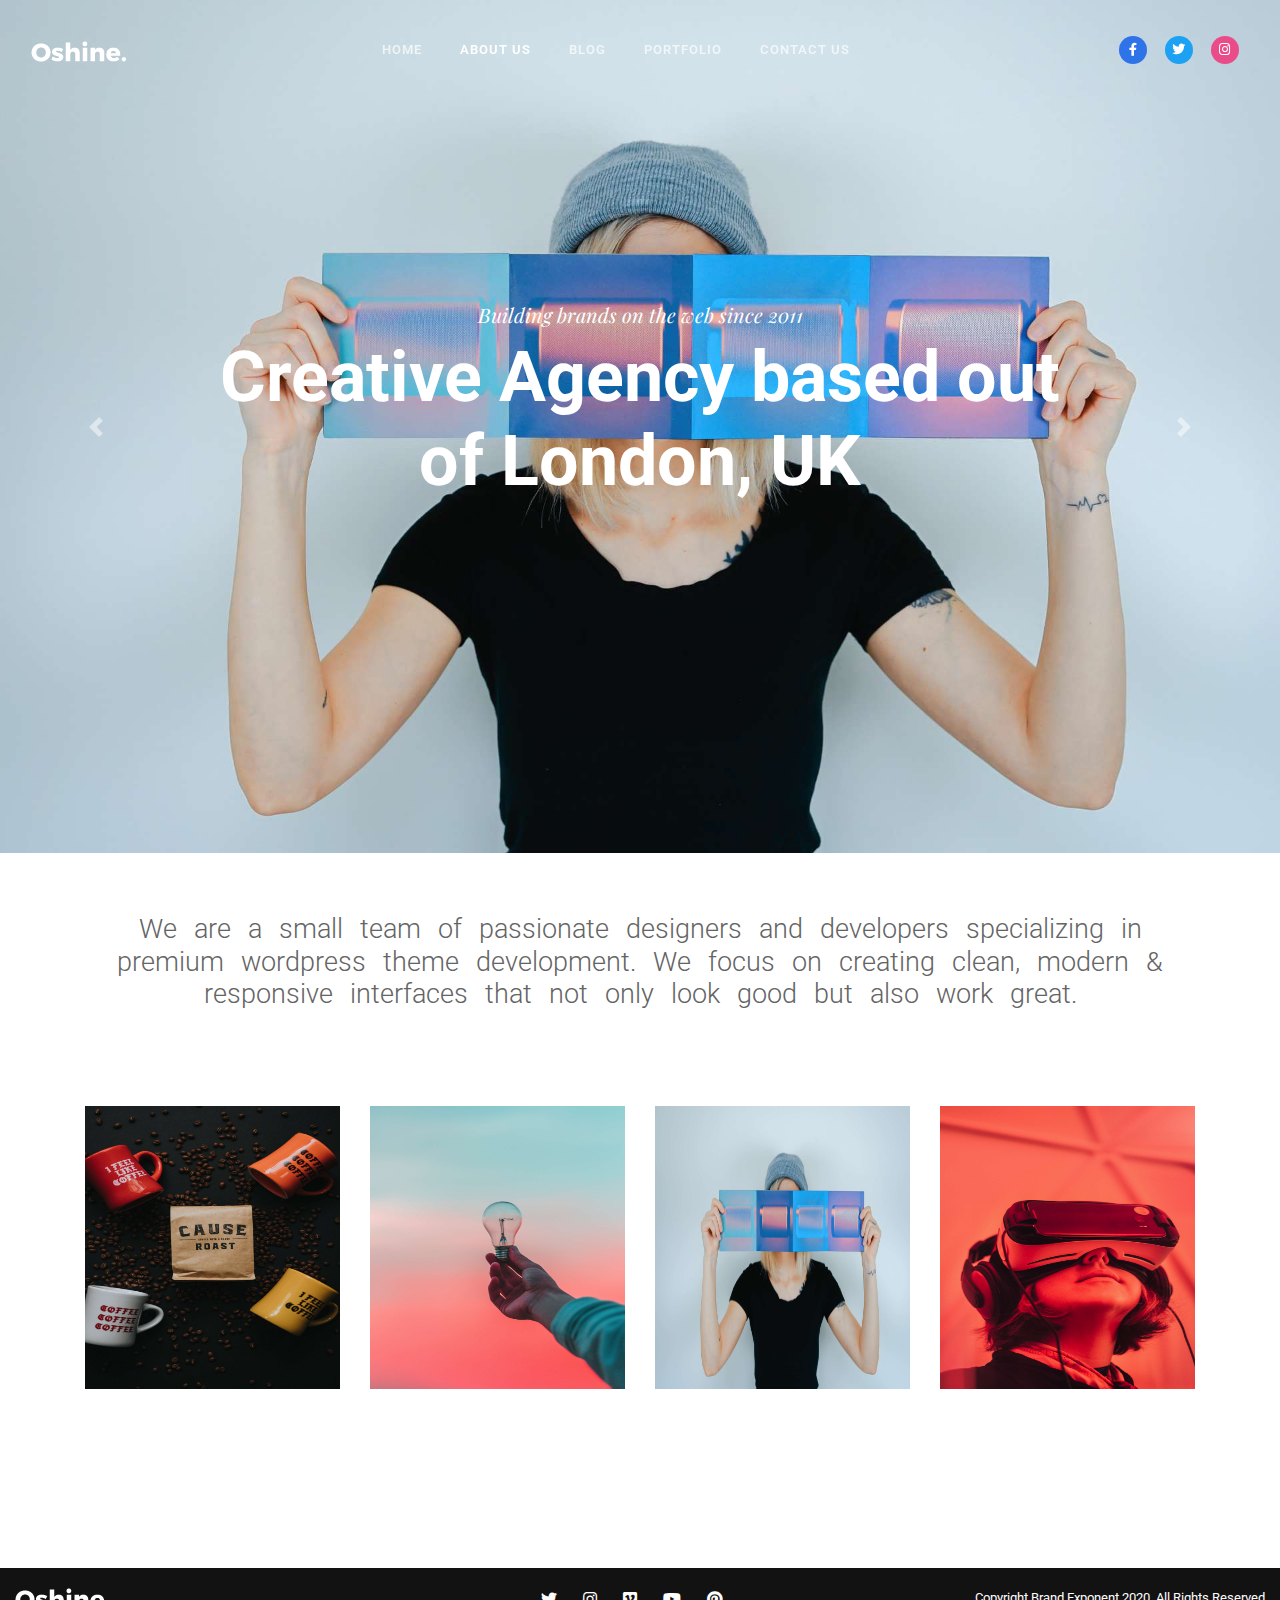
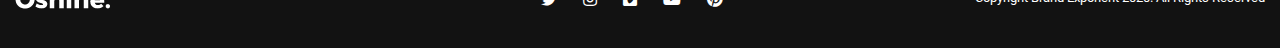
<file: aboutUs.html>
<!doctype html>
<html>
<head>
<meta charset="utf-8">
<title>About Us - oshine44</title>
	<meta name="viewport"
		   content="width=device-width, initial-scale=1,0">
	<link href="css/bootstrap.min.css" rel="stylesheet">
	<link href="css/bootstrap-custom.css" rel="stylesheet">
	<link href="https://cdnjs.cloudflare.com/ajax/libs/font-awesome/5.12.1/css/all.min.css" rel="stylesheet">
		<link href="css/style.css" rel="stylesheet">

</head>
<body>
	<header>
	<div class="container-fluid">
		<nav class="navbar navbar-expand-lg navbar-light bg-light">
  <a class="navbar-brand" href="homepage.html"><img src="img/oshine-min-logo-white.png" class="img-fluid" alt="ocean"></a>
  <button class="navbar-toggler" type="button" data-toggle="collapse" data-target="#navbarSupportedContent" aria-controls="navbarSupportedContent" aria-expanded="false" aria-label="Toggle navigation">
    <span class="navbar-toggler-icon"></span>
  </button>

  <div class="collapse navbar-collapse" id="navbarSupportedContent">
    <ul class="navbar-nav ml-auto">
      <li class="nav-item">
		  <a class="nav-link" href="index.html">Home </a>
      </li>
      <li class="nav-item active">
        <a class="nav-link" href="aboutUs.html">About Us</a>
      </li>
      <li class="nav-item">
        <a class="nav-link" href="#">Blog</a>
      </li>
   
      <li class="nav-item">
        <a class="nav-link" href="#">Portfolio</a>
      </li>
		 <li class="nav-item">
        <a class="nav-link" href="contact-us.html">Contact Us</a>
      </li>
    </ul>
	   <ul class="navbar-nav ml-auto lista-redes">
      <li class="nav-item active">
		  <a class="nav-link" href="#"><i class="fab fa-facebook-f"></i> </a>
      </li>
      <li class="nav-item">
        <a class="nav-link" href="#"><i class="fab fa-twitter"></i></a>
      </li>
      <li class="nav-item">
        <a class="nav-link" href="#"><i class="fab fa-instagram"></i></a>
      </li>
    </ul>

  </div>
</nav>
		</div>
	</header>
	<section id="slides">
		<div id="carouselExampleControls" class="carousel slide" data-ride="carousel">
  <div class="carousel-inner">
    <div class="carousel-item active">
      <img class="d-block w-100" src="img/about-img-03.jpg" alt="First slide">
		<div class="carousel-caption">
			<h3>Building brands on the web since 2011</h3>
			<h1>Creative Agency based out of London, UK</h1>
		
		</div>
    </div>
    <div class="carousel-item">
      <img class="d-block w-100" src="img/img-blog-02.jpg" alt="Second slide">
		<div class="carousel-caption">
			<h3>Building brands on the web since 2011</h3>
			<h1>Creative Agency based out of London, UK</h1>
		
		</div>
    </div>
    <div class="carousel-item">
      <img class="d-block w-100" src="img/img-blog-03.jpg" alt="Third slide">
		<div class="carousel-caption">
			<h3>Building brands on the web since 2011</h3>
			<h1>Creative Agency based out of London, UK</h1>
		
		</div>
    </div>
  </div>
  <a class="carousel-control-prev" href="#carouselExampleControls" role="button" data-slide="prev">
    <span class="carousel-control-prev-icon" aria-hidden="true"></span>
    <span class="sr-only">Previous</span>
  </a>
  <a class="carousel-control-next" href="#carouselExampleControls" role="button" data-slide="next">
    <span class="carousel-control-next-icon" aria-hidden="true"></span>
    <span class="sr-only">Next</span>
  </a>
</div>
	
	
	</section>
			 
			 

	
	<section id="small" class="section">
		<div class="container">
		<h2 class="subtitulo1">We are a small team of passionate designers and developers specializing in premium wordpress theme development. We focus on creating clean, modern & responsive interfaces that not only look good but also work great.</h2>
			<div class="row">
			<article class="col-md-3 col-sm-12">
				<div class="capa-relative1">
					<img src="img/about-img-01.jpg" class="img-fluid" alt="branding">
						<div class="work-frame-info1">
						<h4>Branding</h4>
							<p>We have crafted each and every demo with extensive care and precision.</p>
						</div>	
					
					<div class="overlay1"></div>
					</div>					
			</article>									
					
			<article class="col-md-3 col-sm-12">
				<div class="capa-relative1">
				<img class="img-fluid"  src="img/about-img-02.jpg" alt="branding">		
			
				</div>
				</article>
			<article class="col-md-3 col-sm-12">
				<div class="capa-relative1">
				<img class="img-fluid"  src="img/about-img-03.jpg" alt="branding">		
			
				
				</div>
				</article>
			<article class="col-md-3 col-sm-12">
				<div class="capa-relative1">
				
				<img class="img-fluid" src="img/about-img-04.jpg" alt="branding">		
			</div>
				</article>
		</div>
		</div>
		
	</section>
	<footer>
		<div class="container-fluid">
			<div class="row">
		<article class="col-md-4 col-sm-12">
			<img src="img/oshine-min-logo-white.png" class="img-fluid" alt="logo">	
			</article>
				<article class="col-md-4 col-sm-12">
					<ul class="list-unstyled list-inline">
					<li class="list-inline-item"><a href="#"><i class="fab fa-twitter"></i></a></li>	
					<li class="list-inline-item"><a href="#"><i class="fab fa-instagram"></i></a></li>
						<li class="list-inline-item"><a href="#"><i class="fab fa-vimeo"></i></a></li>
						<li class="list-inline-item"><a href="#"><i class="fab fa-youtube"></i></a></li>
						<li class="list-inline-item"><a href="#"><i class="fab fa-pinterest"></i></a></li>
	
						</ul>

			</article>
				<article class="col-md-4 col-sm-12">
					<p class="text-right">Copyright Brand Exponent 2020. All Rights Reserved</p>
			
	
			</article>
		
		</div>
		</div>
	</footer>
		
	
	
	
	
	
	
	
				
			
		
	
	
			
					
				
		
		
	

	
	
	<script src="js/jquery.min.js"></script>
	<script src="js/bootstrap.min.js"></script>
</body>
</html>
</file>
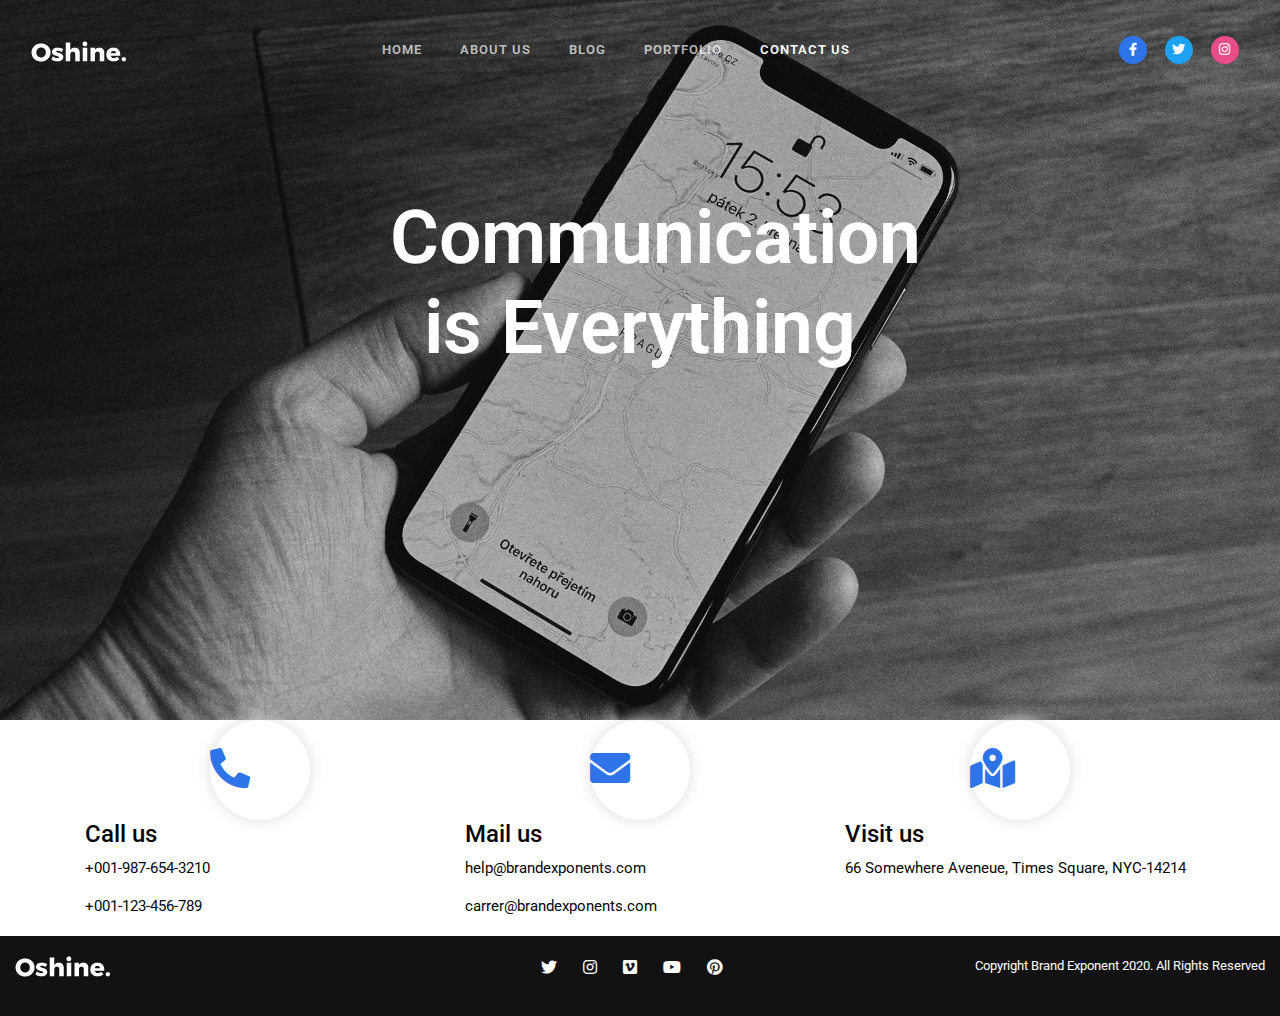
<file: contact-us.html>
<!doctype html>
<html>
<head>
<meta charset="utf-8">
<title>Contact Us - oshine44</title>
	<meta name="viewport"
		   content="width=device-width, initial-scale=1,0">
	<link href="css/bootstrap.min.css" rel="stylesheet">
	<link href="css/bootstrap-custom.css" rel="stylesheet">
	<link href="https://cdnjs.cloudflare.com/ajax/libs/font-awesome/5.12.1/css/all.min.css" rel="stylesheet">
		<link href="css/style.css" rel="stylesheet">
		<!--SEO-->
	<meta name="Description" content="pagina de contacto del sitio oshine44 donde nuestro visitante puede obtener informacion para ubicarnos, llamanos o simplemente escribirnos.">
	<meta name="Keywords" content="página de contacto, contacto oshine, oshine44, oshine, escribir a oshine, direccion de oshine">
</head>
<body>
	<header>
	<div class="container-fluid">
		<nav class="navbar navbar-expand-lg navbar-light bg-light">
  <a class="navbar-brand" href="homepage.html"><img src="img/oshine-min-logo-white.png" class="img-fluid" alt="ocean"></a>
  <button class="navbar-toggler" type="button" data-toggle="collapse" data-target="#navbarSupportedContent" aria-controls="navbarSupportedContent" aria-expanded="false" aria-label="Toggle navigation">
    <span class="navbar-toggler-icon"></span>
  </button>

  <div class="collapse navbar-collapse" id="navbarSupportedContent">
    <ul class="navbar-nav ml-auto">
      <li class="nav-item">
		  <a class="nav-link" href="index.html">Home </a>
      </li>
      <li class="nav-item">
        <a class="nav-link" href="aboutUs.html">About Us</a>
      </li>
      <li class="nav-item">
        <a class="nav-link" href="#">Blog</a>
      </li>
   
      <li class="nav-item">
        <a class="nav-link" href="#">Portfolio</a>
      </li>
		 <li class="nav-item active">
        <a class="nav-link" href="contact-us.html">Contact Us</a>
      </li>
    </ul>
	   <ul class="navbar-nav ml-auto lista-redes">
      <li class="nav-item active">
		  <a class="nav-link" href="#"><i class="fab fa-facebook-f"></i> </a>
      </li>
      <li class="nav-item">
        <a class="nav-link" href="#"><i class="fab fa-twitter"></i></a>
      </li>
      <li class="nav-item">
        <a class="nav-link" href="#"><i class="fab fa-instagram"></i></a>
      </li>
    </ul>

  </div>
</nav>
		</div>
	</header>
	<section id="hero-contact">
	<div class="container">
		<h1>Communication is Everything</h1>
		
		
		</div>
	
	</section>
	<section id="contact">
	<div class="container">
		<div class="row">
		<article class="col-md-4 col-sm-12">
			<span class="circulo"><i class="fas fa-phone-alt"></i></span>
			<h4>Call us</h4>
			<p>+001-987-654-3210</p>
			<p>+001-123-456-789</p>
			</article>
			<article class="col-md-4 col-sm-12"><span class="circulo"><i class="fas fa-envelope"></i></span>
			<h4>Mail us</h4>
			<p>help@brandexponents.com</p>
			<p>carrer@brandexponents.com</p>
			
			
			</article>
			<article class="col-md-4 col-sm-12">
			<span class="circulo"><i class="fas fa-map-marked-alt"></i></span>
			<h4>Visit us</h4>
			<p>66 Somewhere Aveneue, Times Square, NYC-14214</p>
			</article>
		
			
		</div>
		
		
		</div>
	
	</section>
	<section id="contact-form">
	<div class="container">
		<div class="row">
			<article class="col-md-6 col-sm-12">
			<form name="contacto" id="formulario">
				
				</form>
			
			
			</article>
			<article class="col-md-6 col-sm-12"></article>
			<article class="col-md-6 col-sm-12"></article>
			
			
		
			
			
</div>
		
		
		
		</div>
	</section>
			 
			 

	
	
	<footer>
		<div class="container-fluid">
			<div class="row">
		<article class="col-md-4 col-sm-12">
			<img src="img/oshine-min-logo-white.png" class="img-fluid" alt="logo">	
			</article>
				<article class="col-md-4 col-sm-12">
					<ul class="list-unstyled list-inline">
					<li class="list-inline-item"><a href="#"><i class="fab fa-twitter"></i></a></li>	
					<li class="list-inline-item"><a href="#"><i class="fab fa-instagram"></i></a></li>
						<li class="list-inline-item"><a href="#"><i class="fab fa-vimeo"></i></a></li>
						<li class="list-inline-item"><a href="#"><i class="fab fa-youtube"></i></a></li>
						<li class="list-inline-item"><a href="#"><i class="fab fa-pinterest"></i></a></li>
	
						</ul>

			</article>
				<article class="col-md-4 col-sm-12">
					<p class="text-right">Copyright Brand Exponent 2020. All Rights Reserved</p>
			
	
			</article>
		
		</div>
		</div>
	</footer>
		
	
	
	
	
	
	
	
				
			
		
	
	
			
					
				
		
		
	

	
	
	<script src="js/jquery.min.js"></script>
	<script src="js/bootstrap.min.js"></script>
</body>
</html>
</file>
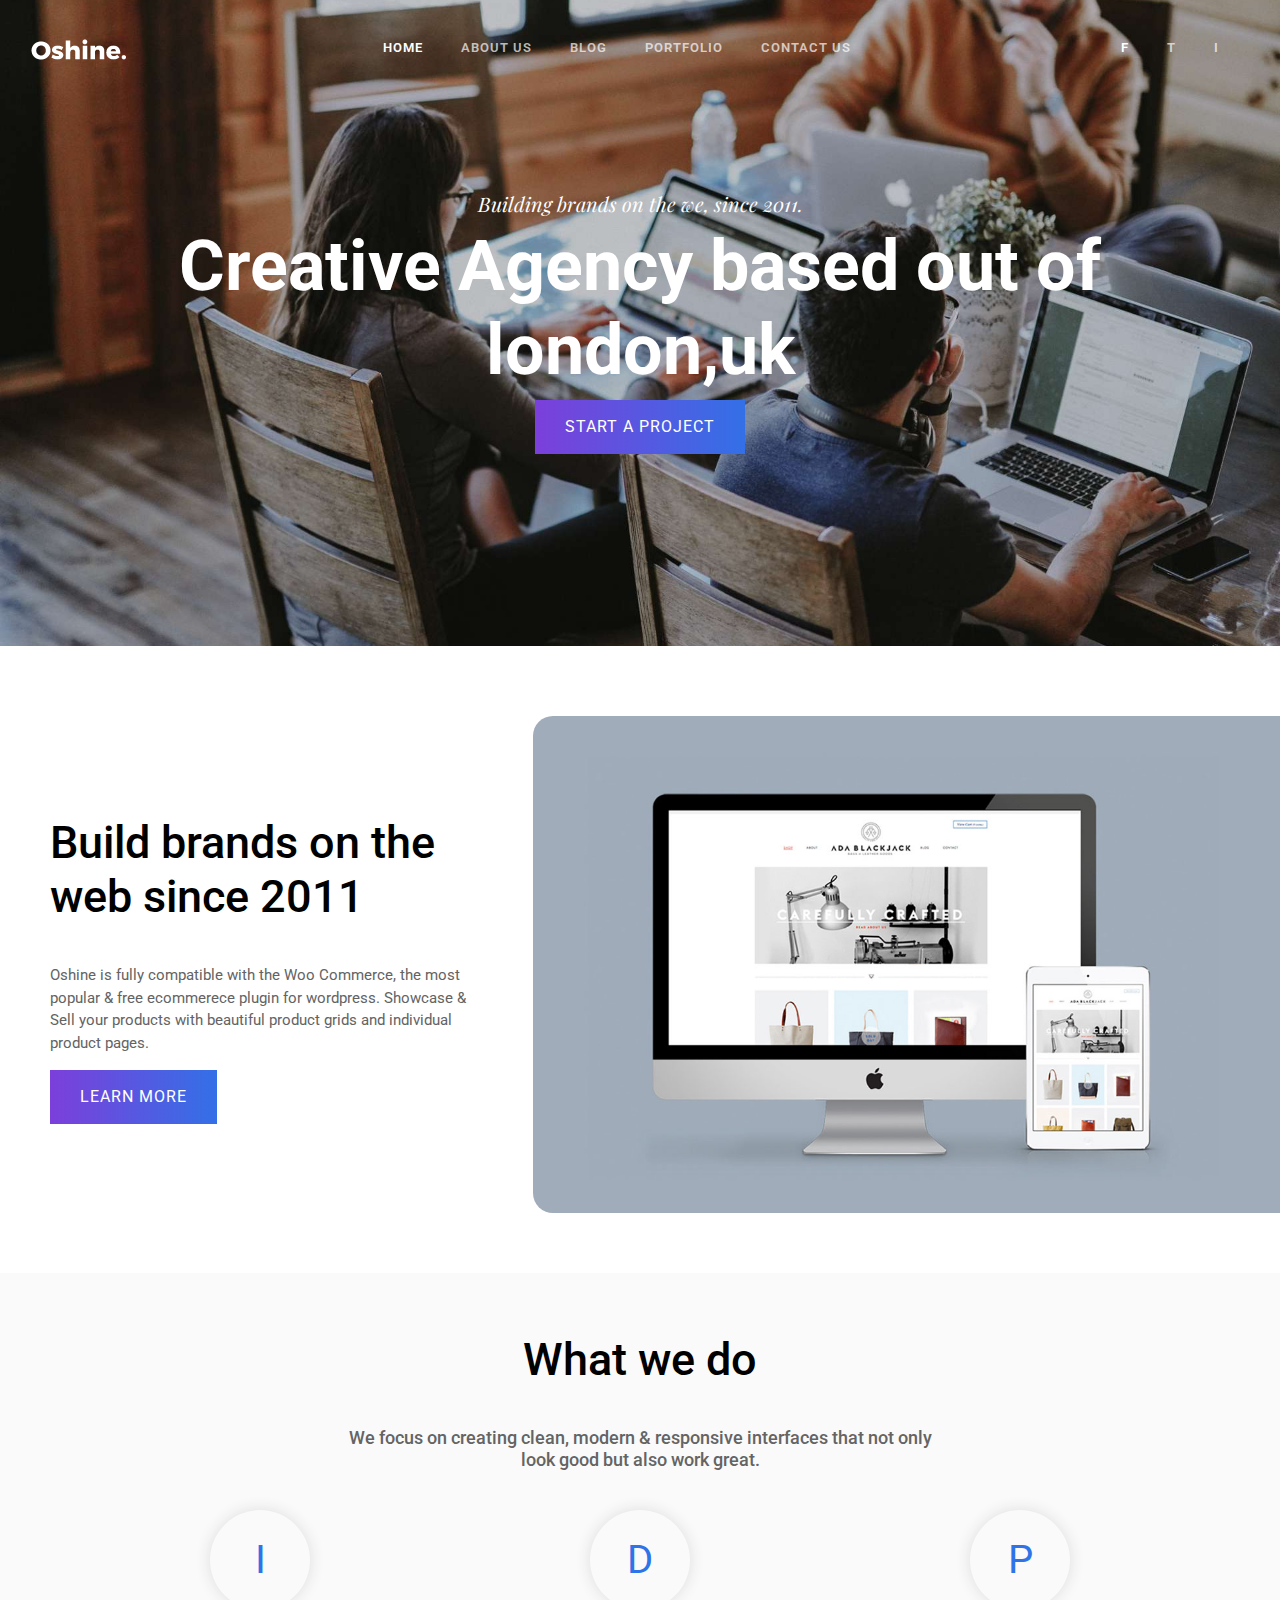
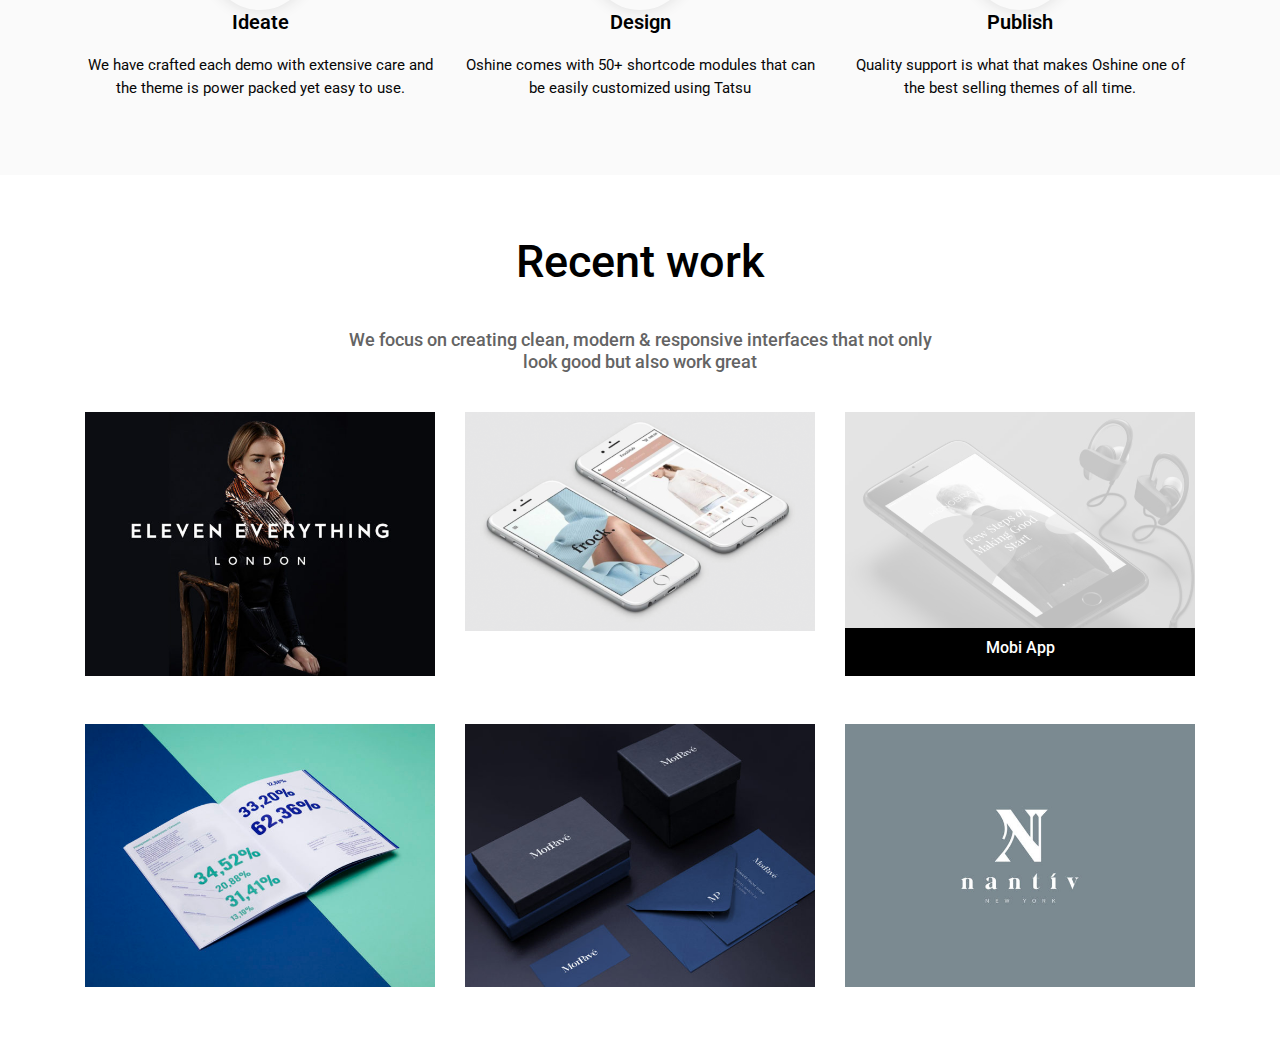
<file: homepage.html>
<!doctype html>
<html>
<head>
<meta charset="utf-8">
	<meta name="viewport"
		   content="width=device-width, initial-scale=1,0">
<title>Creative Agency-Oshine</title>
	<link href="css/bootstrap.min.css" rel="stylesheet">
	<link href="css/bootstrap-custom.css" rel="stylesheet">
	<link href="css/style.css" rel="stylesheet">
</head>

<body>
	<header>
	<div class="container-fluid">
		<nav class="navbar navbar-expand-lg navbar-light bg-light">
  <a class="navbar-brand" href="homepage.html"><img src="img/oshine-min-logo-white.png" class="img-fluid" alt="ocean"></a>
  <button class="navbar-toggler" type="button" data-toggle="collapse" data-target="#navbarSupportedContent" aria-controls="navbarSupportedContent" aria-expanded="false" aria-label="Toggle navigation">
    <span class="navbar-toggler-icon"></span>
  </button>

  <div class="collapse navbar-collapse" id="navbarSupportedContent">
    <ul class="navbar-nav ml-auto">
      <li class="nav-item active">
		  <a class="nav-link" href="#">Home </a>
      </li>
      <li class="nav-item">
        <a class="nav-link" href="#">About Us</a>
      </li>
      <li class="nav-item">
        <a class="nav-link" href="#">Blog</a>
      </li>
   
      <li class="nav-item">
        <a class="nav-link" href="#">Portfolio</a>
      </li>
		 <li class="nav-item">
        <a class="nav-link" href="#">Contact Us</a>
      </li>
    </ul>
	   <ul class="navbar-nav ml-auto">
      <li class="nav-item active">
		  <a class="nav-link" href="#">F </a>
      </li>
      <li class="nav-item">
        <a class="nav-link" href="#">T</a>
      </li>
      <li class="nav-item">
        <a class="nav-link" href="#">I</a>
      </li>
    </ul>

  </div>
</nav>
		
		
		</div>
	</header>
	<section id="inicio">
	<div class="container">
		
		<h3>Building brands on the we, since 2011.</h3>
		<h1>Creative Agency based out of london,uk</h1>
		
		<a href="#" class="btn btn-oshine">Start a Project</a>
		</div>
	</section>
	
	<section id="brands" class="section">
	<div class="container-fluid p-0">
		<div class="row no-gutters">
			
		<article class="col-md-5 col-sm-6-12 col-xs12">
		<div class="info-brand">
			
		<h2 class="titulo">Build brands on the web since 2011</h2>
		<p>Oshine is fully compatible with the Woo Commerce, the most popular & free ecommerece plugin for wordpress. Showcase & Sell your products with beautiful product grids and individual product pages. </p>
	<a href="#" class="btn btn-oshine">LEARN MORE</a>	
			
			</div>
		
				
			
			</article>
		
			<article class="col-md-7 col-sm-6 col-xs-12">
		<img src="img/home-01.jpg" alt="mac" class="img-fluid">
			
			
			
			</article>

		
		
		</div>
		
		
		</div>
	
	
	</section>
	
	<section id="what-we-do" class="section">
		<div class="container">
			<h2 class="titulo">What we do</h2>
			<h3 class="subtitulo"> We focus on creating clean, modern & responsive interfaces that not only look good but also work great.</h3>
			
			<div class="row">
				<article class="col-md-4 col-sm-12">
					<span class="circulo">I
					     </span>
						<h4>Ideate</h4>
						<p>We have crafted each demo with extensive care and the theme is power packed yet easy to use.</p>
					
				
				</article>
				
				<article class="col-md-4 col-sm-12">
					<span class="circulo">D
					</span>
						<h4>Design</h4>
						<p>Oshine comes with 50+ shortcode modules that can be easily customized using Tatsu</p>
					
				
				</article>
			
				<article class="col-md-4 col-sm-12">
					<span class="circulo">P
					</span>
						<h4>Publish</h4>
						<p>Quality support is what that makes Oshine one of the best selling themes of all time. </p>						
				</article>								
			</div>				
		</div>
	</section>
	<section id="work" class="section">
		<div class="container">
		<h2 class="titulo text-center">Recent work</h2>
			<h3 class="subtitulo text-center">We focus on creating clean, modern & responsive interfaces that not only look good but also work great</h3>
			<div class="row mb-5">
			<article class="col-md-4 col-sm-12">
				<div class="work">
				<img src="img/work-01.jpg" class="img-fluid" alt="work">
					<div class="work-bg">
						<div class="work-info">
						<h4>Add Mockup</h4>
							<p>Mobile - Web</p>
						</div>
					</div>
				</div>
				
				</article>
					<article class="col-md-4 col-sm-12">
						<div class="work">
						<img src="img/work-02.png" class="img-fluid" alt="work">
							<div class="work-frame">
								<div class="work-frame-info">
						<h4>Aqua</h4>
							<p>Branding - Web</p>
						</div>	
				  </div>				
			</div>
				
				</article>
					<article class="col-md-4 col-sm-12">
						<div class="capa-relative">		
						<img src="img/work-03.jpg" class="img-fluid" alt="work">
							<div class="capa-cintillo bg-black">
								<h4>Mobi App</h4>		</div>
						   <div class="overlay"></div>
						</div>												
				</article>
		</div>
			<div class="row">
			<article class="col-md-4 col-sm-12">
				<img src="img/work-04.jpg" class="img-fluid" alt="work">
				</article>
					<article class="col-md-4 col-sm-12">
				<img src="img/work-05.jpg" class="img-fluid" alt="work">
				</article>
					<article class="col-md-4 col-sm-12">
				<img src="img/work-06.jpg" class="img-fluid" alt="work">				
				</article>
				</div>
			
			
			
			
			
			
			
			
			
			
			
			
		
		
		
		</div>
		</section>
	
	
	
	

	
	
	
<script src="js/jquery.min.js"></script>
	<script src="js/bootstrap.min.js"></script>
	
	
</body>
</html>
</file>
<file: css/style.css>
@import url('https://fonts.googleapis.com/css2?family=Playfair+Display:ital,wght@1,400;1,500&family=Roboto:wght@300;400;500;700&display=swap');
body{
	font-family: 'Roboto', sans-serif;;
	font-size: 15px;
	color: #070707;
}
header{
	background-color: transparent;
	padding: 20px 0;
	position:absolute;
	width: 100%;
	z-index: 999999;
	 
}

#inicio{ 
	background-image: url(../img/v44-oshine-00.jpg);
	background-repeat: no-repeat;
	background-position: center;
	background-size: cover;
	color: #FFFFFF;
	padding: 15% 0;
	text-align: center;
}	

#inicio h3,
#slides h3{
	font-family: 'Playfair Display', serif;
	font-size: 20px;
	font-style: italic;
	font-weight: 400;
}


#inicio h1,
#slides h1{
	font-size: 70px;
	font-weight: 700;
}

	

.btn-oshine{
	background: linear-gradient(to right,#7c3fdb, #3370e7);
	color: #FFFFFF;
	text-transform: uppercase;
	border-radius: 0;
	padding: 15px 30px;
	border: 0;
	letter-spacing: 1px;	
}

.btn-oshine:hover{
	background: linear-gradient(to right,#7c3fdb, #3370e7);
	transition: all 0.5s ease-in-out;
	
}
#brands{
	padding-top: 70px;
	text-align: left;
	font-size: 15px;
	color: #636363;
}


.section{
	padding: 60px 0;
}
.info-brand{
	padding-top: 100px;
	padding-left: 50px;
	padding-right: 50px;
}
.titulo{
	font-size: 45px;
	font-weight: 600px;
	margin-bottom: 40px;
	color: #000000;
}
#brands img{
	border-top-left-radius: 20px;
	border-bottom-left-radius: 20px;
	
}
#what-we-do{
	background-color: #fafafa;
	text-align: center;
	
}

.subtitulo{
	font-size: 18px;
	color: #646464;
	width: 55%;
	margin: auto;
     margin-bottom: 40px;
}
#what-we-do h4{
	font-size: 20px;
	color: #000000;
	font-weight: 600;
	margin-bottom: 20px;
}
.circulo{
	width: 100px;
	height: 100px;
	border-radius: 100%;
	line-height: 100px;
	/*border: 1px solid #DDDDDD;*/
	display: block;
	margin: auto;
	box-shadow: 0px 0px 15px 0px #DDDDDD;
	color: #2E73E8;
	font-size: 40px;
	
	
}
.circulo:hover{
	box-shadow: 0px 0px 5px 0px #DDDDDD;
	
}
.work{
	position: relative;
}
.work-bg{
	position: absolute;
	width: 100%;
	height: 100%;
	top:0;
	left: 0;
	background-color: #FFFFFF;
	opacity: 0;
	display: grid;
	align-content: center;
	justify-content: center;
	text-align: center;
	transition: all 0.3s ease-in-out;
}
.work:hover .work-bg{
	opacity: 1;
	transition: all 0.3s ease-in-out;
}
.work-info h4{
	color: #000000;
	transform:translate3d(0px,20px,0);
	transition: all 0.5s ease-in-out;
	
}
.work-info p{
	font-size:12px;
	color: #6D6D6D;
	transform:translate3d(0px,-20px,0);
	transition: all 0.5s ease-in-out;
}
.work:hover .work-info h4{
	transform:translate3d(0px,0px,0);
	transition: all 0.5s ease-in-out;
}
.work:hover .work-info p{
	transform:translate3d(0px,0px,0);
	transition: all 0.5s ease-in-out;
	
}
.work-frame{
	position:absolute;
	width: 100%;
	height: 100%;
	top: 0;
	padding: 10px;
	transition: all 0.4s ease-in-out;
	opacity: 0;
}
.work-frame-info{
	position: relative;
	background-color: #FFFFFF;
	width: 100%;
	height: 100%;
	display: grid;
	align-content: center;
	justify-content: center;
	text-align: center;
}
.work:hover .work-frame{
	opacity: 1;
	transition: all 0.4s ease-in-out;
}	
.capa-relative{
	position: relative;
	overflow: hidden;
}
.capa-cintillo{
	width: 100%;
	padding: 10px 0;
	position: absolute;
	bottom: 0;
	color: #FFFFFF;
	display: grid;
	align-content: center;
	justify-content: center;
	z-index: 50;
	
}
.capa-cintillo h4{
	font-size: 16px;
}
.bg-black{
	background-color: #000000;
}
.overlay{
	position: absolute;
	width: 100%;
	height: 100%;
	top: 0;
	background-color: rgba(255,255,255,0.75);
	z-index: 0;
}
.capa-relative img{
	filter: grayscale(1);
	transition: all 0.4s ease-in-out;
}
.capa-relative:hover img{
	filter: grayscale(0);
	transform: scale(1.5);
	transition: all 0.4s ease-in-out;
}

#work .row:last-child article:hover:first-child img{
	filter: blur(1px);
	transform: translateX(-20px);
		transition: all 0.4s ease-in-out;
}
#work .row:last-child article:hover:nth-child(2) img{
	transform: translateY(20px);
		transition: all 0.4s ease-in-out;
}
#work .row:last-child article:hover:last-child img{
	transform: translateX(20px);
		transition: all 0.4s ease-in-out;
}

.lista-redes i{
	width: 28px;
	height: 28px;
	line-height: 28px;
	background:#DDDDDD;
	border-radius: 100%;
	text-align: center;
	color: #FFFFFF;
}
.lista-redes .nav-link{
	padding-right: 10px !important;	
}
.lista-redes li:first-child i{
	background-color: #2E73E8;
}
.lista-redes li:nth-child(2) i{
	background-color: #1DA1F2;
}
.lista-redes li:last-child i{
	background-color: #EA4C89;
}

#small img{
	height: 80%;
	width: 110%;
	padding-top: 95px;
	padding-bottom: 20px;
	
}
#small h2{
	font-size: 27px;
	color: #646464;
	width: 100%;
	text-align: center;
     margin-bottom: 40px;
	word-spacing: 10px;
	font-weight: 300;
	margin:auto;
}
	
.capa-relative1{
	position: relative;
	overflow: hidden;
	height: 100%;
	width: 100%;
}
.capa-relative1 img{
	
	transition: all 1s ease-in-out;
}
.capa-relative1:hover img{
	
	transform: scale(1.1);
	transition: all 1s ease-in-out;
}
.overlay1{
	position: absolute;
	width: 100%;
	height: 100%;
	top: 0;
	background-color:transparent;
	z-index: 0;
}
.work-frame-info1{
	position: absolute;
	background-color: #FFFFFF;
	width: 100%;
	height: 100%;
	display: grid;
	align-content: center;
	justify-content: center;
	text-align: center;
	z-index: 150;
}
#testimonial{
	background-image: url("../img/Testimonial-BG.jpg");
	background-size: cover;
	background-repeat: no-repeat;
	background-position: center;
	text-align: center;
	color: #FFFFFF;
	background-attachment: fixed;
}
.testimonio i{
	font-size: 22px;
	margin-bottom: 35px;
}
.testimonio p{
	font-size: 20px;
	width: 70%;
	margin: 0px auto 40px;
}
.testimonio img{
	width: 80px;
	height: 80px;
	border-radius: 100%
}
.testimonio h4{
	font-size: 16px;
}
#testimonial .carousel-item{
	height: 400px;
}
#slides .carousel-caption{
	display: grid;
	align-items: center;
	align-content: center;
	justify-content: center;
	height: 100%;
}
footer{
	background-color: #121212;
	padding: 20px 0;
	color: #fff;
	font-size: 13px;
	align-content: center;
}
footer ul{
	text-align: center;
}
footer ul li{
	padding-right: 15px;
}
footer ul li a{
	color: #FFFFFF;
	font-size: 16px;
}
#hero-contact{
	background-image: url("../img/bg-contact-us.jpg");
	background-position: center;
	background-repeat: no-repeat;
	background-size: cover;
	height: 80vh;
	padding-top: 15%;
	text-align: center;
	color: #FFFFFF;
		
}
#hero-contact h1{
	
	font-size: 75px;
	font-weight: 600;
	width: 45%;
	margin: auto;
	text-align: center;
}
</file>
